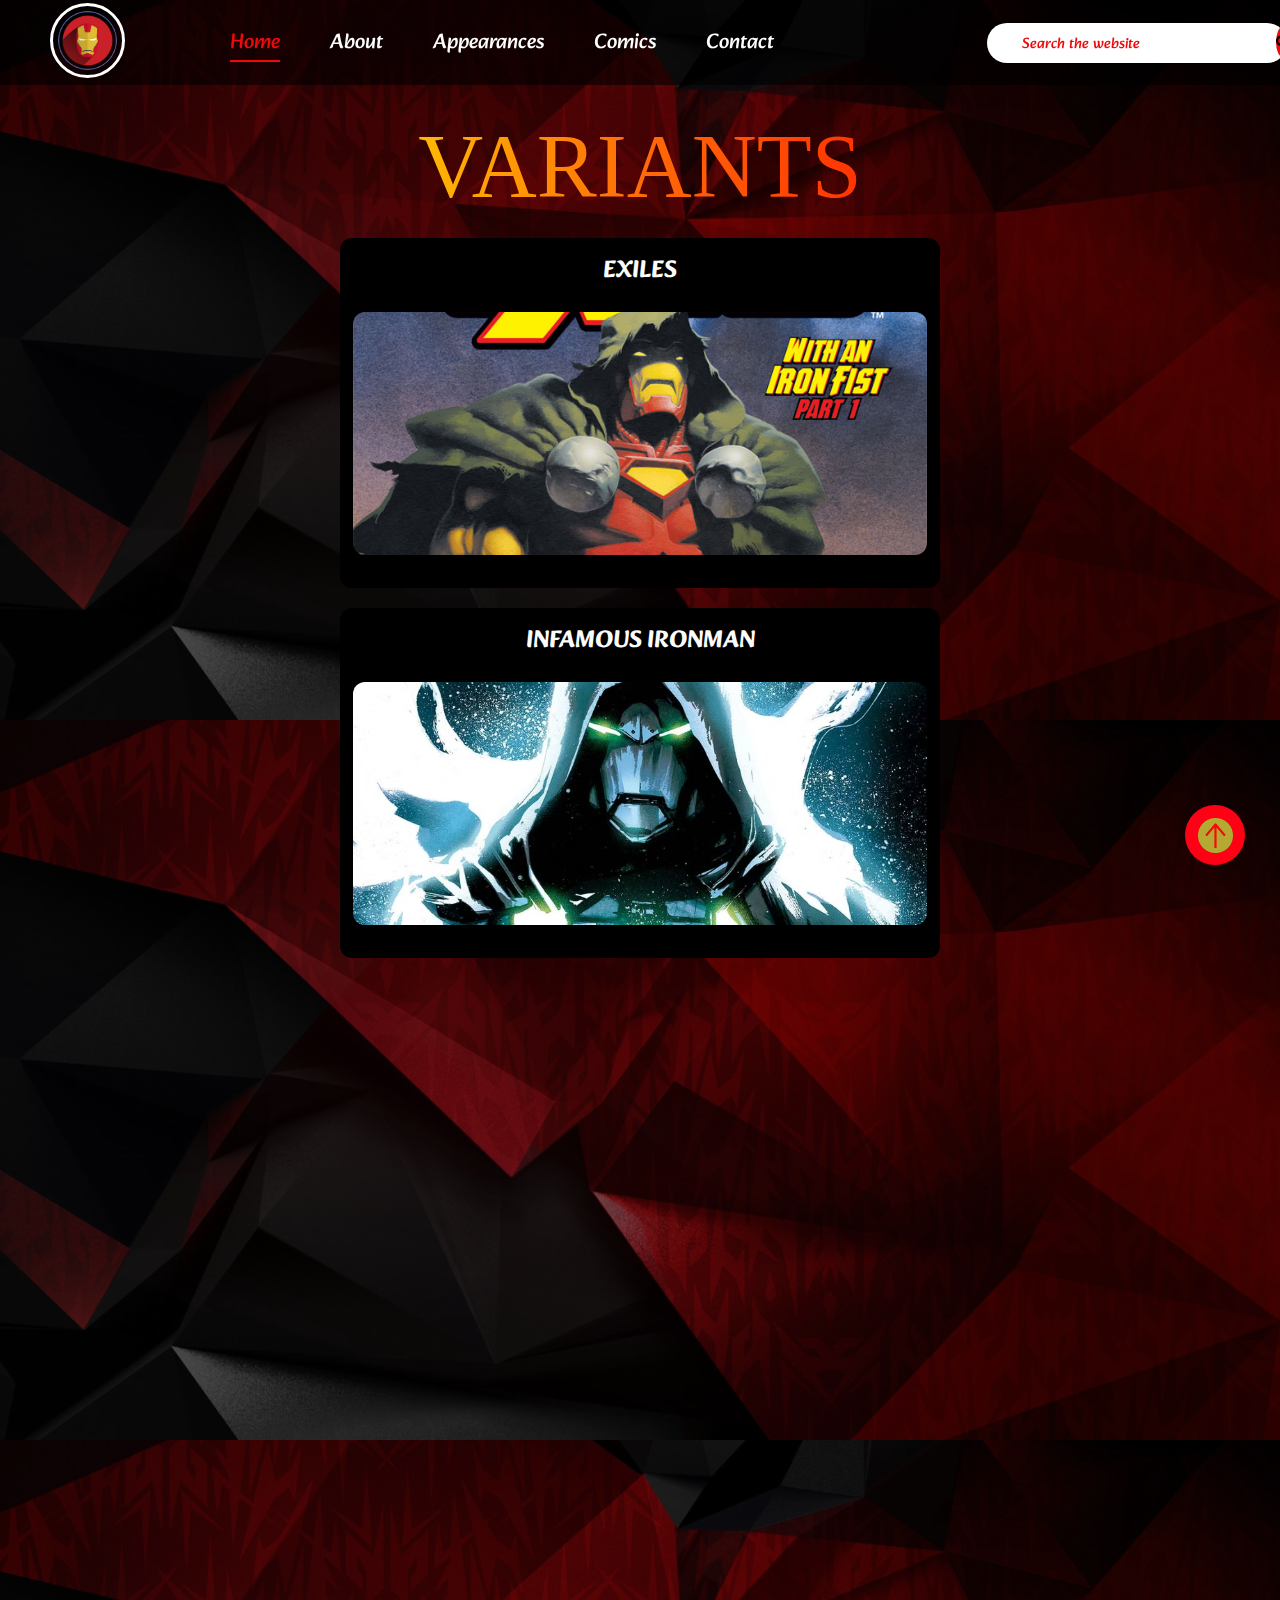
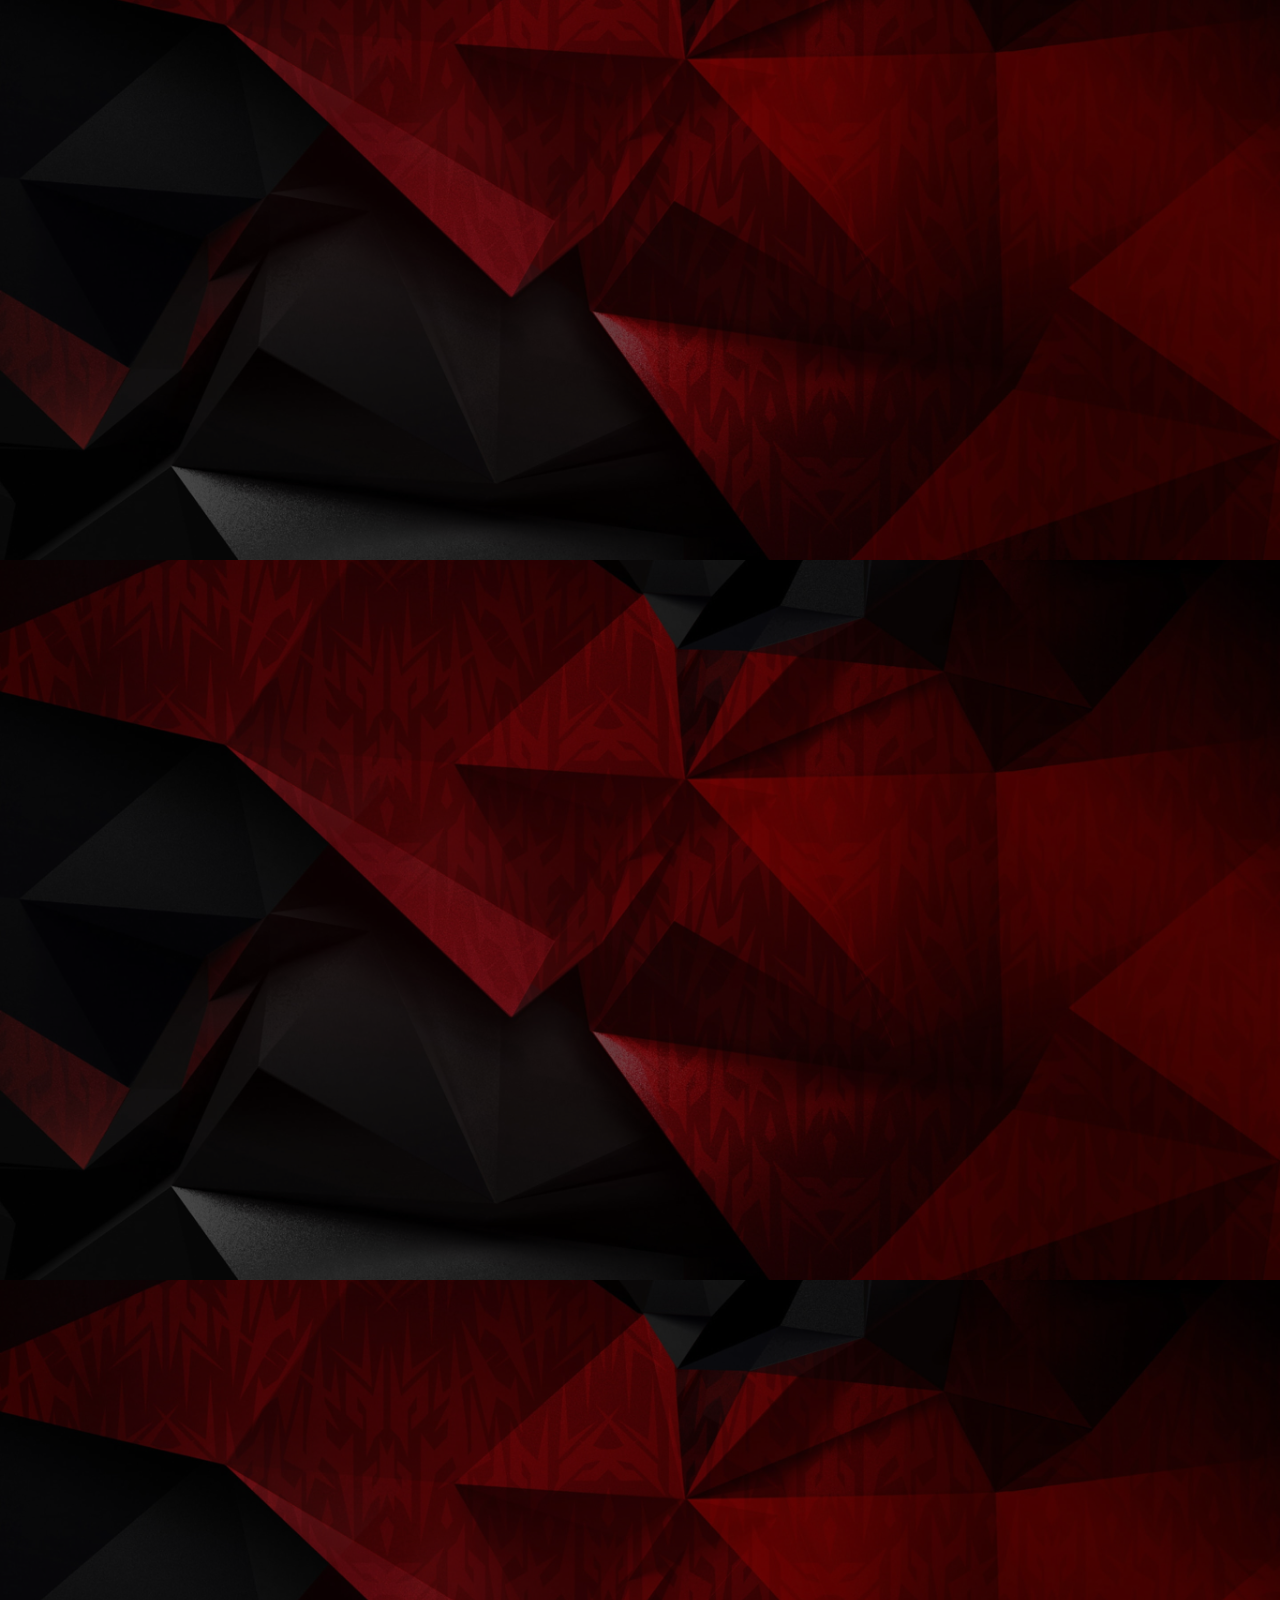
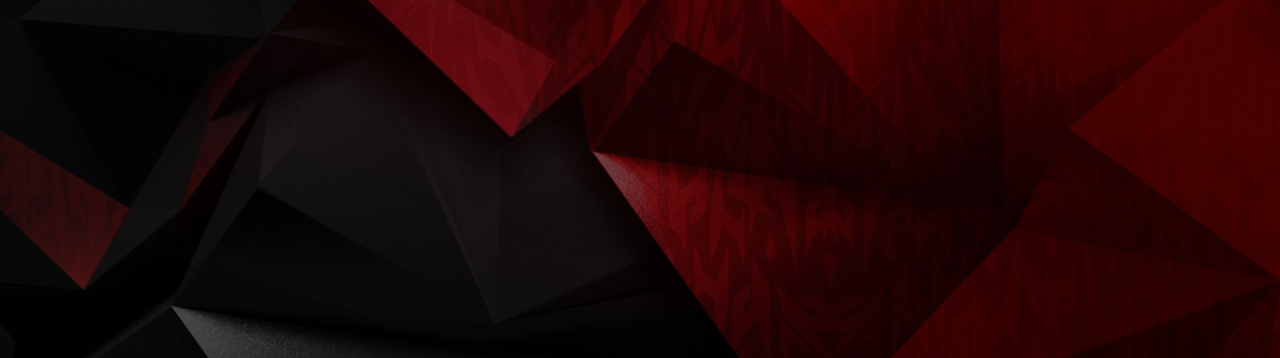
<file: variants.html>
<!DOCTYPE html>
<html lang="en">
<head>
    <meta charset="UTF-8">
    <meta http-equiv="X-UA-Compatible" content="IE=edge">
    <meta name="viewport" content="width=device-width, initial-scale=1.0">
    <title>Stark Tech Portfolio</title>
  
    <link rel="stylesheet" href="variants.css">

    <link rel="stylesheet" href="https://cdnjs.cloudflare.com/ajax/libs/font-awesome/6.0.0-beta3/css/all.min.css">
    <link rel="website icon" href="/assets/logo/icon.png">
    <link href="https://unpkg.com/aos@2.3.1/dist/aos.css" rel="stylesheet">
    <link rel="stylesheet" href="https://unpkg.com/aos@next/dist/aos.css" />

    
    
</head>
<body>
    <button class="go-top-btn">
        <img   width="35px" src="cropped_image.png" alt="go top">
    </button>
    <div id="progress-container">
        <div id="progress-bar"></div>
  </div>

    <nav class="navbar h-nav background">
        <ul class="nav-list visibility">
            <div class="logo" id="ironmask" ><a href="./index.html"><img src="assets\logo\icon.png" alt="logo" srcset=""></a></div>
            <li> <a href="#home" class="active" onclick="scrollToSection(event, 'home')" >Home</a></li>
            <li> <a href="#about" onclick="scrollToSection(event, 'about')">About</a></li>
            <li> <a href="Appearances.html">Appearances</a></li>
            <li> <a href="Comics.html">Comics</a></li>
        <li> <a href="#contact">Contact</a></li>
        </ul>

        <div class="rightNav visibility">
            <form class="search-bar">
            <input type="text" name="search"  placeholder="Search the website">
            <button type="submit"><i class="fa-solid fa-magnifying-glass"></i></button>
            </form>
        </div>
        <div class="burger">
            <div class="line"></div>
            <div class="line"></div>
            <div class="line"></div>
        </div>
    </nav>
    <nav class="container">
        <div>
            <h1 id="heading">VARIANTS</h1>
            <ul class="variantsmem" >
                <li id="mem1" class="vitems1" data-aos="zoom-in-right">
                    <h2 id="title1">EXILES</h2>
                    <img src="assets\variants\ironmaninexiles.jpg" alt="ironmaninexiles " srcset="" >
                    
                </li>
                <li id="mem2" class="vitems2" data-aos="zoom-in-left">
                    <h2 id="title2">INFAMOUS IRONMAN</h2>
                      <img src="assets\variants\doctordoomironman.jpg" alt="infamous ironman" srcset="">
                      
                    
                </li>
            </li>
            <li id="mem3" class="vitems3" data-aos="zoom-in-right" >
                <h2 id="title3">IRON MANAIC</h2>
                  <img src="assets\variants\ironmanaic.jpg" alt="ironmanaic" srcset="">
                  
            </li>

        </li>
        <li id="mem4" class="vitems4" data-aos="zoom-in-left">
            <h2 id="title4">ULTIMATE IRONMAN</h2>
              <img src="assets\variants\ultimateironman.jpg" alt="Ultimate ironman" srcset="">
              
                
        </li>

    </li>
    <li id="mem5" class="vitems5" data-aos="zoom-in-right">
        <h2 id="title5">SORCEROR SUPREME</h2>
          <img src="assets\variants\sorcerorsupreme.jpg" alt=" sorceror supreme " srcset="">
          
    </li>

</li>
<li id="mem6" class="vitems6" data-aos="zoom-in-left">
    <h2 id="title6">THE CROSSING</h2>
      <img src="assets\variants\Thecrossing.jpg" alt=" the crossing " srcset="">
      
</li>

<li id="mem7" class="vitems7" data-aos="zoom-in-right">
    <h2 id="title7">IRONMAN 2099</h2>
      <img src="assets\variants\ironman2099.jpg" alt=" Ironman 2099" srcset="">

</li>

<li id="mem8" class="vitems8" data-aos="zoom-in-left">
    <h2 id="title8">IRONKNIGHT</h2>
      <img src="assets\variants\IronKnight.jpg" alt=" IronKnight" srcset="">

        
</li>


<li id="mem9" class="vitems9" data-aos="zoom-in-right">
    <h2 id="title8">INFINTY WRAPS</h2>
      <img src="assets\variants\infintywraps.jpg" alt=" Infinty wraps" srcset="">

        
</li>

            </ul>
        </div>
    </nav>
    <script>
        //js for go top button
const goTopBtn = document.querySelector('.go-top-btn');
    window.addEventListener('scroll', checkHeight)
    function checkHeight() {
      if (window.scrollY > 200) {
        goTopBtn.style.display = "flex"
      } else {
        goTopBtn.style.display = "none"
      }
    }
    goTopBtn.addEventListener('click', () => {
      window.scrollTo({
        top: 0,
        behavior: "smooth"
      })
    })
    </script>
    <script src="https://unpkg.com/aos@next/dist/aos.js"></script>

    <script>
      AOS.init({
        duration: 2000,
       
      });
    </script>

    </body>
</html>
</file>
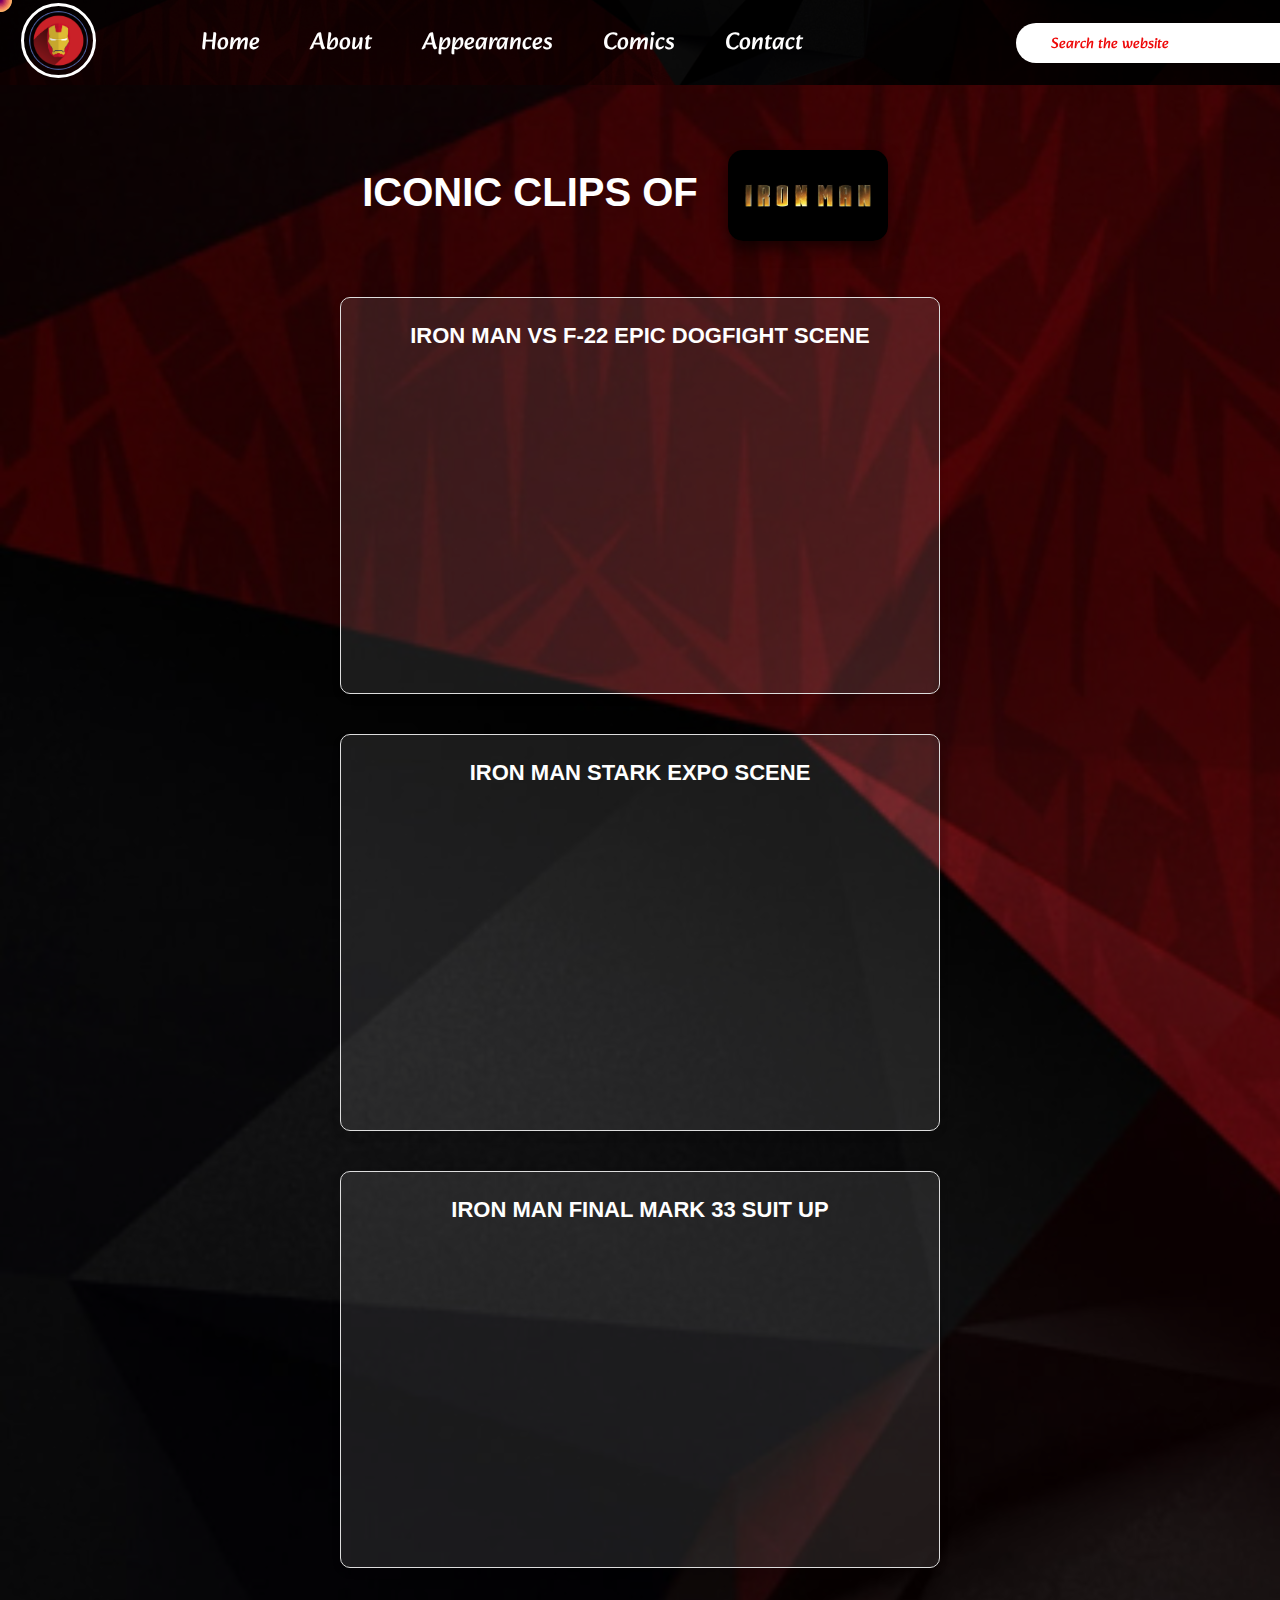
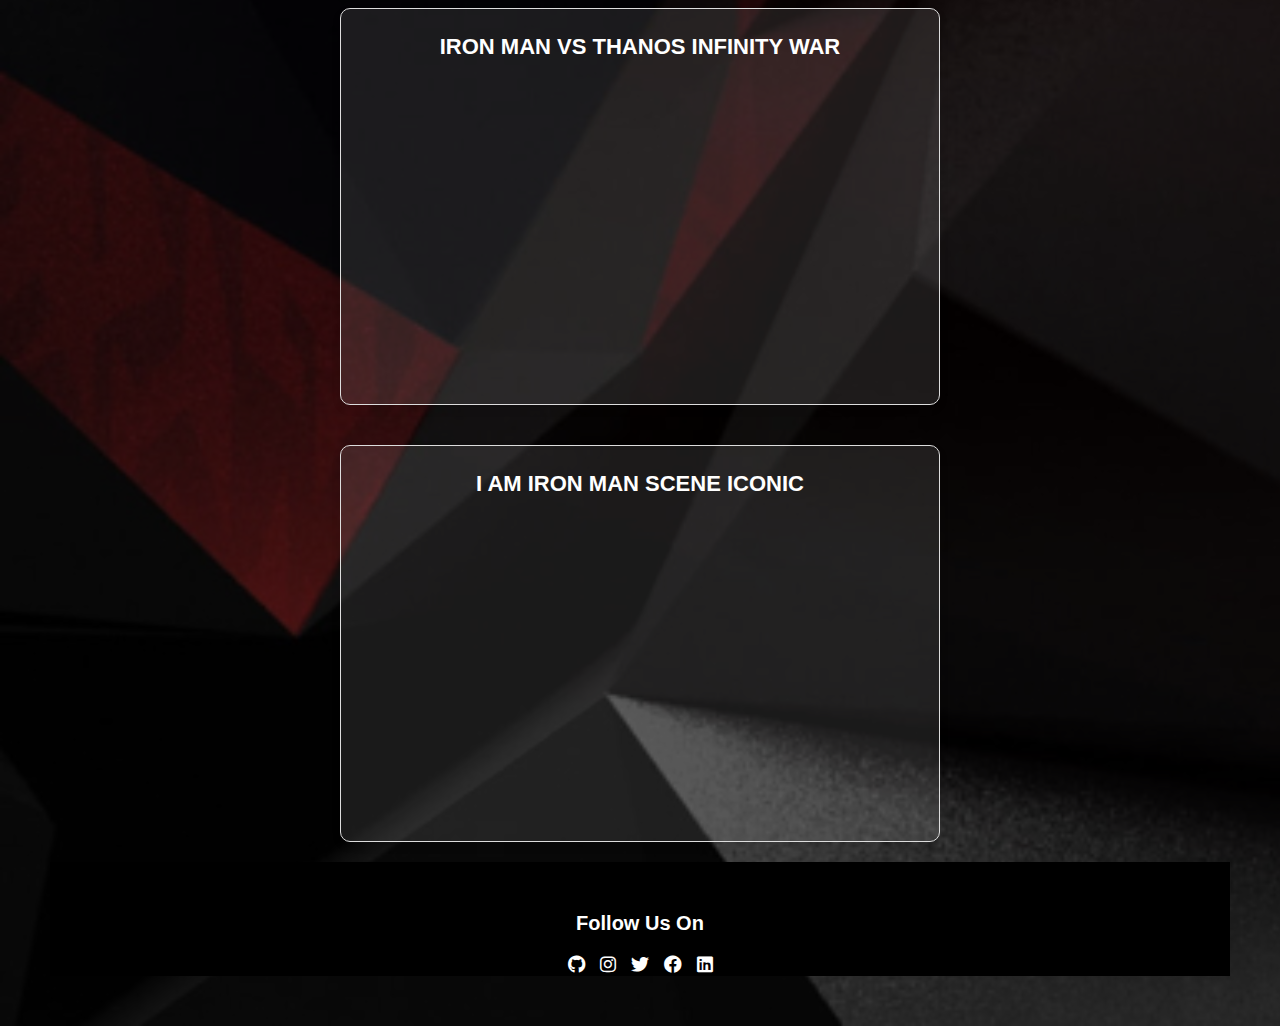
<file: videos.html>
<!DOCTYPE html>
<html lang="en">
<head>
    <meta charset="UTF-8">
    <meta http-equiv="X-UA-Compatible" content="IE=edge">
    <meta name="viewport" content="width=device-width, initial-scale=1.0">
    <title>Stark Tech Portfolio</title>
    <link rel="stylesheet" href="style.css">

    <link rel="stylesheet" href="https://cdnjs.cloudflare.com/ajax/libs/font-awesome/6.0.0-beta3/css/all.min.css">
    <link rel="website icon" href="/assets/logo/icon.png">
    <link rel="icon" href="https://images.wallpapersden.com/image/download/marvel-iron-man-art_68122_2160x3840.jpg" type="image/png">
    <link href="https://unpkg.com/aos@2.3.1/dist/aos.css" rel="stylesheet">
    <style>
        /* Circle styles */
        .circle {
            height: 24px;
            width: 24px;
            border-radius: 24px;
            background-color: black;
            position: fixed;
            top: 0;
            left: 0;
            pointer-events: none;
            z-index: 99999999;
            /* Stays on top of all elements */
        }
    </style>
</head>
<!-- Circles -->
<div class="circle"></div>
<div class="circle"></div>
<div class="circle"></div>
<div class="circle"></div>
<div class="circle"></div>
<div class="circle"></div>
<div class="circle"></div>
<div class="circle"></div>
<div class="circle"></div>
<div class="circle"></div>
<div class="circle"></div>
<div class="circle"></div>
<div class="circle"></div>
<div class="circle"></div>
<div class="circle"></div>
<div class="circle"></div>
<div class="circle"></div>
<div class="circle"></div>
<div class="circle"></div>
<div class="circle"></div>
<nav class="navbar h-nav background">
    <ul class="nav-list visibility">
        <div class="logo" id="ironmask"><a href="./index.html"><img src="assets\logo\icon.png" alt="logo" srcset=""></a></div>
        <li> <a href="index.html">Home</a></li>
        <li> <a href="index.html#about">About</a></li>
        <li> <a href="Appearances.html">Appearances</a></li>
        <li> <a href="Comics.html">Comics</a></li> 
        <li> <a href="index.html#contact">Contact</a></li>
        
    </ul>

    <div class="rightNav visibility">
        <form class="search-bar">
        <input type="text" name="search"  placeholder="Search the website">
        <button type="submit"><i class="fa-solid fa-magnifying-glass"></i></button>
        </form>
    </div>
    <div class="burger">
        <div class="line"></div>
        <div class="line"></div>
        <div class="line"></div>
    </div>
</nav>

<!-- Main Section -->
<section class="movies-section background1" id="home">
    <div class="box-main">
        <div class="firstHalf DoAnimation">
            <h1 class="movies-heading">
                ICONIC CLIPS OF<img src="assets/posters/ironmanmovie1.jpg" alt="Iron Man" class="ironman-image">
            </h1>
            <br> </br>
        </div>
    </div>

<!-- Movie Cards Section -->
<div class="movie-cards-container">
    <!-- Card 1 -->
    <div class="movie-card">
        <h2 class="movie-title">IRON MAN VS F-22 EPIC DOGFIGHT SCENE</h2>
        
        <!-- Embedded YouTube Video -->
        <iframe width="560" height="315" src="https://www.youtube.com/embed/lpEYXaNNysM?si=G-g3imfWt08tgcW6" 
            title="YouTube video player" frameborder="0" allow="accelerometer; autoplay; clipboard-write; encrypted-media; gyroscope; picture-in-picture; web-share"
            referrerpolicy="strict-origin-when-cross-origin" allowfullscreen></iframe>
    </div>

    <!-- Card 2 -->
    <div class="movie-card">
        <h2 class="movie-title">IRON MAN STARK EXPO SCENE</h2>
        
        <!-- Embedded YouTube Video -->
        <iframe width="560" height="315" src="https://www.youtube.com/embed/yocBQlw_mCA?si=Cbq9dpQY2VJY4g-O" title="YouTube video player" frameborder="0" allow="accelerometer; autoplay; clipboard-write; encrypted-media; gyroscope; picture-in-picture; web-share" referrerpolicy="strict-origin-when-cross-origin" allowfullscreen></iframe>
    </div>

    <!-- Card 3 -->
    <div class="movie-card">
        <h2 class="movie-title">IRON MAN FINAL MARK 33 SUIT UP</h2>
        
        <!-- Embedded YouTube Video -->
        <iframe width="560" height="315" src="https://www.youtube.com/embed/cseyd_CRKF0?si=vToUKzkjq2Q1VS8E" title="YouTube video player" frameborder="0" allow="accelerometer; autoplay; clipboard-write; encrypted-media; gyroscope; picture-in-picture; web-share" referrerpolicy="strict-origin-when-cross-origin" allowfullscreen></iframe>    
    </div>
    <!-- Card 4 -->
    <div class="movie-card">
        <h2 class="movie-title">IRON MAN VS THANOS INFINITY WAR</h2>
            
        <!-- Embedded YouTube Video -->
        <iframe width="560" height="315" src="https://www.youtube.com/embed/10zjuGJEG_w?si=1Bs7gHRhVB_jnCVA" title="YouTube video player" frameborder="0" allow="accelerometer; autoplay; clipboard-write; encrypted-media; gyroscope; picture-in-picture; web-share" referrerpolicy="strict-origin-when-cross-origin" allowfullscreen></iframe>
    </div>

    <!--Card 5-->
    <div class="movie-card">
        <h2 class="movie-title">I AM IRON MAN SCENE ICONIC</h2>
            
        <!-- Embedded YouTube Video -->
        <iframe width="560" height="315" src="https://www.youtube.com/embed/_anDMGmck-k?si=H7wN3AGcaMUHd8HZ" title="YouTube video player" frameborder="0" allow="accelerometer; autoplay; clipboard-write; encrypted-media; gyroscope; picture-in-picture; web-share" referrerpolicy="strict-origin-when-cross-origin" allowfullscreen></iframe>
    </div>
</div>

<!-- Styles -->
<style>
    .movie-cards-container {
        display: flex;
        flex-direction: column;
        align-items: center;
    }

    .movie-card {
        width: 100%;
        max-width: 600px;
        margin: 20px;
        padding: 15px;
        border: 1px solid #ddd;
        border-radius: 10px;
        box-shadow: 0 4px 8px rgba(0, 0, 0, 0.1);
        text-align: center;
    }

    .movie-title {
        font-size: 22px;
        margin-bottom: 10px;
    }
</style>

<button id="BacktoTop">
    <div class="circle1">
        <svg id="back-to-top" xmlns="http://www.w3.org/2000/svg" width="30" height="30" fill="currentColor" class="bi bi-arrow-up-circle-fill" viewBox="0 0 16 16">
            <path d="M16 8A8 8 0 1 0 0 8a8 8 0 0 0 16 0m-7.5 3.5a.5.5 0 0 1-1 0V5.707L5.354 7.854a.5.5 0 1 1-.708-.708l3-3a.5.5 0 0 1 .708 0l3 3a.5.5 0 0 1-.708.708L8.5 5.707z"></path>
        </svg>
    </div>
</button>
<footer class="background">
    <div class="footer-list">
        <h3>Follow Us On</h3>
        <ul class="social-icons">
            <li><a href="https://github.com" target="_blank" style="color:  white; font-size: 18px;"><i class="fab fa-github"></i></a></li>
            <li><a href="https://instagram.com" target="_blank" style="color:  white; font-size: 18px; margin-bottom:20px;"><i class="fab fa-instagram"></i></a></li>
            <li><a href="https://x.com" target="_blank" style="color:  white; font-size: 18px;"><i class="fa-brands fa-twitter"></i></a></li>
           
            <li><a href="https://facebook.com" target="_blank" style="color:  white;font-size: 18px;"><i class="fab fa-facebook"></i></a></li>
    
            <li><a href="https://linkedin.com" target="_blank" style="color: white; font-size: 18px;"><i class="fab fa-linkedin"></i></a></li>
        </ul>
       </div>
    
    <button id="BacktoTop">
            <div class="circle1">
                <svg id="back-to-top" xmlns="http://www.w3.org/2000/svg" width="30" height="30" fill="currentColor" class="bi bi-arrow-up-circle-fill" viewBox="0 0 16 16">
                    <path d="M16 8A8 8 0 1 0 0 8a8 8 0 0 0 16 0m-7.5 3.5a.5.5 0 0 1-1 0V5.707L5.354 7.854a.5.5 0 1 1-.708-.708l3-3a.5.5 0 0 1 .708 0l3 3a.5.5 0 0 1-.708.708L8.5 5.707z"></path>
                </svg>
            </div>
    </button>
    
</footer>


<script>
    /* Back to Top Button */
    const scrollToTopBtn = document.getElementById("BacktoTop");
    window.onscroll = function() {
    scrollFunction();
    };

    function scrollFunction() {
    if (document.body.scrollTop > 50 || document.documentElement.scrollTop > 50) {
    scrollToTopBtn.style.visibility = 'visible';
    scrollToTopBtn.style.opacity = '1';
    } else {
    scrollToTopBtn.style.visibility = 'hidden';
    scrollToTopBtn.style.opacity = '0';
    }
    }

    scrollToTopBtn.addEventListener("click", function() {
    // Smooth scroll back to top
    window.scrollTo({ top: 0, behavior: 'smooth' });
    });

</script>
<script>
    // Coordinates for the cursor
    const coords = { x: 0, y: 0 };
    const circles = document.querySelectorAll(".circle");

    // Colors for the circles
    const colors = [
        "#ffb56b", "#fdaf69", "#f89d63", "#f59761", "#ef865e", "#ec805d",
        "#e36e5c", "#df685c", "#d5585c", "#d1525c", "#c5415d", "#c03b5d",
        "#b22c5e", "#ac265e", "#9c155f", "#950f5f", "#830060", "#7c0060",
        "#680060", "#60005f", "#48005f", "#3d005e"
    ];

    // Assign colors and initial position to each circle
    circles.forEach(function (circle, index) {
        circle.x = 0;
        circle.y = 0;
        circle.style.backgroundColor = colors[index % colors.length];
    });

    // Update the coordinates when the mouse moves
    window.addEventListener("mousemove", function (e) {
        coords.x = e.clientX;
        coords.y = e.clientY;
    });

    // Animation function to move the circles
    function animateCircles() {
        let x = coords.x;
        let y = coords.y;

        circles.forEach(function (circle, index) {
            // Update the position and scale of each circle
            circle.style.left = x - 12 + "px";
            circle.style.top = y - 12 + "px";
            circle.style.scale = (circles.length - index) / circles.length;

            circle.x = x;
            circle.y = y;

            // Get the next circle in the sequence
            const nextCircle = circles[index + 1] || circles[0];
            x += (nextCircle.x - x) * 0.3;
            y += (nextCircle.y - y) * 0.3;
        });

        // Repeat the animation
        requestAnimationFrame(animateCircles);
    }

    // Start the animation
    animateCircles();
</script>
<script src="/Js/script.js"></script>
</html>
</file>
<file: variants.css>
@import url('https://fonts.googleapis.com/css2?family=Baloo+Bhaina+2&family=Roboto&display=swap');
@import url('https://fonts.googleapis.com/css2?family=Alkatra&display=swap');

/* css for scroll to top button  */

.go-top-btn{
  position:fixed;
  bottom: 35px;
  right: 35px;
  cursor: pointer;
  border-radius: 50%;
  height: 60px;
  width: 60px;
  background:#ff0015;
  border: none;
  display: flex;
  justify-content: center;
  align-items: center;
  z-index: 1000;
  transition:background-color 0.3s, box-shadow 0.3s,transform 0.3s;
}
.go-top-btn:hover{
  background-color: #ac0000;
  box-shadow: 0px 6px 12px rgba(0,0,0 ,0.25);
  transform: translateY(-2px)
}

*{
  margin: 0;
  padding: 0;
  box-sizing: border-box;
}

html{
  scroll-behavior: smooth;
}
::-webkit-scrollbar {
  width:8px;
}

::-webkit-scrollbar-track{
background-color: black ;
}

::-webkit-scrollbar-thumb{
background: linear-gradient(135deg, rgb(67, 0, 0), rgb(255, 56, 56));
border-radius: 4px;
border: 1px solid rgb(149, 6, 113);
transition: background 0.3s ease-in-out !important;
}

::-webkit-scrollbar-thumb:hover {
  background: linear-gradient(135deg, rgb(243, 18, 18), rgb(112, 2, 2));
}


#progress-container {
  position: fixed;
  top: 0px;
  left: 0;
  width: 100%;
  height: 6px;
  z-index: 99990;
  /* background: #f3f3f3; */
}

#progress-bar {
  height: 53%;
  width: 0;
  background: linear-gradient(90deg, rgb(255, 0, 0) 0%, rgb(255, 153, 153) 50%, rgb(250, 0, 0) 100%);
  box-shadow: 0 0 4px rgba(255, 0, 0, 0.7), 0 0 10px rgba(192, 100, 2, 0.7);
  transition: width 0.09s ease-in-out;
  border-radius: 10px;
}


.DoAnimation {
  /* position: relative; */
  animation-name: Cinematicuni;
  animation-duration: 2s;
  animation-iteration-count: 1;
  animation-timing-function: ease;
}

@keyframes Cinematicuni {
  from {
    transform: translateX(-450px);
  }

  to {
    transform: translateX(0px);
  }
}

/* Left Side Nav */
.logo {
  width: 40%;
  margin: 6px 80px 6px 80px;
  display: flex;
  justify-content: center;
  align-items: center;
}

#ironmask {
  cursor: pointer;
}

.logo img {
  max-width: 75px;
  border: 3px solid white;
  border-radius: 50%;
  padding: 5px;
  margin: 20px 0px;
  animation: glow 5s infinite alternate;
}

@keyframes glow {
  from {
    box-shadow: 0 0 5px -8px #6a0a0a;
  }

  to {
    box-shadow: 0 0 10px 8px #7b0a0a;
  }
}
/* Main Nav */
.navbar {
  height: 85px;
  display: flex;
  align-items: center;
  justify-content: center;
  position: sticky;
  top: 0;
  z-index: 1;
}

.background {
  background: rgba(0, 0, 0, 0.8) url(assets/bg3.jpg);
  background-size: cover;
  background-blend-mode: darken;
}

.background1 {
  background: rgb(0, 0, 0, 0.5) url(assets/bg3.jpg);
  background-size: cover;
  background-blend-mode: darken;
}

.nav-list {
  width: 75%;
  display: flex;
  align-items: center;
  margin-right: 75px;
}

.nav-list li {
  list-style: none;
  padding: 10px 20px;
  font-size: 18px;
  margin: 0px 5px;
}

.nav-list li a {
  text-decoration: none;
  color: white;
  font-size: 21px;
  font-family: 'Alkatra', cursive;
  transition: color 0.3s ease, text-shadow 0.4s ease-in-out;
}

.nav-list li a:hover {
  color: rgb(238, 10, 10);
  text-decoration: none;
  text-shadow: 2px 2px 15px rgba(255, 238, 107, 0.847);
}

.nav-list li a.active {
  color: rgb(238, 10, 10);
  border-bottom: 2px solid rgb(238, 10, 10);
}

/* Right Nav */
.rightNav {
  width: 40%;
  text-align: right;
  padding: 0px 23px;
}

.rightNav button {
  color: black;
  border: none;
  background-color: rgb(238, 10, 10);
  margin-bottom: 10px;
}

.search-bar {
  margin-left: 90px;
  width: 300px;
  height: 40px;
  max-width: 600px;
  display: flex;
  align-items: center;
  background-color: white;
  border-radius: 60px;
  padding: 5px 10px;
}

.search-bar input {
  background: transparent;
  font-family: 'Alkatra', cursive;
  flex: 1;
  border: none;
  outline: none;
  font-size: 15px;
  align-items: center;
  padding-left: 25px;
  color: rgb(238, 10, 10);
  margin-top: 3px;
}

::placeholder {
  color: rgb(238, 10, 10);
}

.search-bar button {
  border: 0;
  border-radius: 50%;
  width: 30px;
  height: 30px;
  cursor: pointer;
  transition: 0.3s;
  margin-top: 9px;
  margin-right: 7px;
}

.search-bar button:hover {
  transform: scale(1.1);
}

.box-main {
  display: flex;
  justify-content: center;
  align-items: center;
  color: white;
  font-family: 'Segoe UI', Tahoma, Geneva, Verdana, sans-serif;
  max-width: 50%;
  margin: auto;
  height: 80%;
}

body{
  background: rgba(0, 0, 0, 0.5) url(assets/bg3.jpg);
  background-size: contain;
  background-blend-mode: darken;
}

#heading{
  margin-top:  30px;
  font-size: 90px;
  text-align: center;
  font-weight: 500;
 
  background: linear-gradient(to right, gold, #ff6b08,rgb(255, 30, 0));
  -webkit-text-fill-color: transparent;
  -webkit-background-clip:text;
}
.container{
  display: flex;
  flex-wrap: nowrap;
  object-position: 20%;
  justify-content: center;
  box-shadow: 0px  8 px;
 
}
.variantsmem{
  #mem1{
    margin-top: 20px;
    display: flex;
    justify-content:center;
    flex-direction:row;
    flex-wrap: wrap;
   }
   .vitems1{
    position: relative;
    background-color: black;
    border: 0px 0px 8px rgb(0, 0, 0);
    border-radius:  12px 12px;
    width: 600px;
    box-shadow: 2px;
    height: 350px;
    margin: 10px;
    border: 13px solid black;
    transition: 0.5s;
    
   }
   .vitems1:hover{
    transform: scale(1.15);
    
   }
   .vitems1 img{
    width: 100%;
    height: 75%;
    object-fit: cover;
    transition: 0.5s ease;
    border-radius: 12px 12px;
   }
   #title1{
    color: rgb(252, 252, 252);
    text-align: center;
    font-family: 'Alkatra' ,cursive ;
   }
  }
  .vitems1 button{
    color: rgb(255, 252, 252) rgb(255, 255, 255) rgb(250, 250, 250);
    border-radius:5px 5px ;
    cursor: pointer;
   }
   .vitems1 p{
    color: white;
   }
  
   #mem2{
    margin-top:20px;
    display: flex;
    justify-content:center;
    flex-direction:row;
    flex-wrap: wrap;
   }
   .vitems2{
    position: relative;
    background-color: black;
    border: 0px 0px 8px rgb(0, 0, 0);
    border-radius:  12px 12px;
    width: 600px;
    box-shadow: 2px;
    height: 350px;
    margin: 10px;
    border: 13px solid black;
    transition: 0.5s;
    
   }
   .vitems2:hover{
    transform: scale(1.15);
   
   }
   .vitems2 img{
    width: 100%;
    height: 75%;
    object-fit: cover;
    transition: 0.5s ease;
    border-radius: 12px 12px;
   }
   #title2{
    color: rgb(252, 252, 252);
    text-align: center;
    font-family: 'Alkatra' ,cursive ;
   }
   .vitems2 button{
    color: rgb(255, 252, 252) rgb(255, 255, 255) rgb(250, 250, 250);
    border-radius:5px 5px ;
    cursor: pointer;
   }


   #mem3{
    margin-top: 20px;
    display: flex;
    justify-content:center;
    flex-direction:row;
    flex-wrap: wrap;
   }
   .vitems3{
    position: relative;
    background-color: black;
    border: 0px 0px 8px rgb(0, 0, 0);
    border-radius:  12px  12px;
    width: 600px;
    box-shadow: 2px;
    height: 350px;
    margin: 10px;
    border: 13px solid black;
    transition: 0.5s;
    
   }
   .vitems3:hover{
    transform: scale(1.15);
   
   }
    .vitems3 img{
    width: 100%;
    height: 75%;
    object-fit: cover;
    transition: 0.5s ease;
    border-radius: 12px 12px;
   
    }
   #title3{
    color: rgb(252, 252, 252);
    text-align: center;
    font-family: 'Alkatra' ,cursive ;
   }
   .vitems3 button{
    color: rgb(255, 252, 252) rgb(255, 255, 255) rgb(250, 250, 250);
    border-radius:5px 5px ;
    cursor: pointer;
   }
  
  
   #mem4{
    margin-top: 20px;
    display: flex;
    justify-content:center;
    flex-direction:row;
    flex-wrap: wrap;
   }
   .vitems4{
    position: relative;
    background-color: black;
    border: 0px 0px 8px rgb(0, 0, 0);
    border-radius:  12px  12px;
    width: 600px;
    box-shadow: 2px;
    height: 350px;
    margin: 10px;
    border: 13px solid black;
    transition: 0.5s;
    
   }
   .vitems4:hover{
    transform: scale(1.15);
    
      
   }
    .vitems4 img{
    width: 100%;
    height: 75%;
    object-fit: cover;
    transition: 0.5s ease;
    border-radius: 12px 12px;
    }
   #title4{
    color: rgb(252, 252, 252);
    text-align: center;
    font-family: 'Alkatra' ,cursive ;
   }
   .vitems4 button{
    color: rgb(255, 252, 252) rgb(255, 255, 255) rgb(250, 250, 250);
    border-radius:5px 5px ;
    cursor: pointer;
   }

   #mem5{
    margin-top: 20px;
    display: flex;
    justify-content:center;
    flex-direction:row;
    flex-wrap: wrap;
   }
   .vitems5{
    position: relative;
    background-color: black;
    border: 0px 0px 8px rgb(0, 0, 0);
    border-radius:  12px  12px;
    width: 600px;
    box-shadow: 2px;
    height: 350px;
    margin: 10px;
    border: 13px solid black;
    transition: 0.5s;
    
   }
   .vitems5:hover{
    transform: scale(1.15);
    
      
   }
    .vitems5 img{
    width: 100%;
    height: 75%;
    object-fit: cover;
    transition: 0.5s ease;
    border-radius: 12px 12px;
    }
   #title5{
    color: rgb(252, 252, 252);
    text-align: center;
    font-family: 'Alkatra' ,cursive ;
   }
   .vitems5 button{
    color: rgb(255, 252, 252) rgb(255, 255, 255) rgb(250, 250, 250);
    border-radius:5px 5px ;
    cursor: pointer;
   }

   #mem6{
    margin-top: 20px;
    display: flex;
    justify-content:center;
    flex-direction:row;
    flex-wrap: wrap;
   }
   .vitems6{
    position: relative;
    background-color: black;
    border: 0px 0px 8px rgb(0, 0, 0);
    border-radius:  12px  12px;
    width: 600px;
    box-shadow: 2px;
    height: 350px;
    margin: 10px;
    border: 13px solid black;
    transition: 0.5s;
    
   }
   .vitems6:hover{
    transform: scale(1.15);
    
      
   }
    .vitems6 img{
    width: 100%;
    height: 75%;
    object-fit: cover;
    transition: 0.5s ease;
    border-radius: 12px 12px;
    }
   #title6{
    color: rgb(252, 252, 252);
    text-align: center;
    font-family: 'Alkatra' ,cursive ;
   }

   .vitems6 button{
    color: rgb(255, 252, 252) rgb(255, 255, 255) rgb(250, 250, 250);
    border-radius:5px 5px ;
    cursor: pointer;
   }

   #mem7{
    margin-top: 20px;
    display: flex;
    justify-content:center;
    flex-direction:row;
    flex-wrap: wrap;
   }
   .vitems7{
    position: relative;
    background-color: black;
    border: 0px 0px 8px rgb(0, 0, 0);
    border-radius:  12px  12px;
    width: 600px;
    box-shadow: 2px;
    height: 350px;
    margin: 10px;
    border: 13px solid black;
    transition: 0.5s;
    
   }
   .vitems7:hover{
    transform: scale(1.15);
    
      
   }
    .vitems7 img{
    width: 100%;
    height: 75%;
    object-fit: cover;
    transition: 0.5s ease;
    border-radius: 12px 12px;
    }
   #title7{
    color: rgb(252, 252, 252);
    text-align: center;
    font-family: 'Alkatra' ,cursive ;
   }
   .vitems7 button{
    color: rgb(255, 252, 252) rgb(255, 255, 255) rgb(250, 250, 250);
    border-radius:5px 5px ;
    cursor: pointer;
   }


   #mem8{
    margin-top: 20px;
    display: flex;
    justify-content:center;
    flex-direction:row;
    flex-wrap: wrap;
   }
   .vitems8{
    position: relative;
    background-color: black;
    border: 0px 0px 8px rgb(0, 0, 0);
    border-radius:  12px  12px;
    width: 600px;
    box-shadow: 2px;
    height: 350px;
    margin: 10px;
    border: 13px solid black;
    transition: 0.5s;
    
   }
   .vitems8:hover{
    transform: scale(1.15);
    
      
   }
    .vitems8 img{
    width: 100%;
    height: 75%;
    object-fit: cover;
    transition: 0.5s ease;
    border-radius: 12px 12px;
    }
   #title8{
    color: rgb(252, 252, 252);
    text-align: center;
    font-family: 'Alkatra' ,cursive ;
   }
   .vitems8 button{
    color: rgb(255, 252, 252) rgb(255, 255, 255) rgb(250, 250, 250);
    border-radius:5px 5px ;
    cursor: pointer;
   }

   #mem9{
    margin-top: 20px;
    display: flex;
    justify-content:center;
    flex-direction:row;
    flex-wrap: wrap;
   }
   .vitems9{
    position: relative;
    background-color: black;
    border: 0px 0px 8px rgb(0, 0, 0);
    border-radius:  12px  12px;
    width: 600px;
    box-shadow: 2px;
    height: 350px;
    margin: 10px;
    border: 13px solid black;
    transition: 0.5s;
    
   }
   .vitems9:hover{
    transform: scale(1.15);
    
      
   }
    .vitems9 img{
    width: 100%;
    height: 75%;
    object-fit: cover;
    transition: 0.5s ease;
    border-radius: 12px 12px;
    }
   #title9{
    color: rgb(252, 252, 252);
    text-align: center;
    font-family: 'Alkatra' ,cursive ;
   }

   .vitems9 button{
    color: rgb(255, 252, 252) rgb(255, 255, 255) rgb(250, 250, 250);
    border-radius:5px 5px ;
    cursor: pointer;
   }
</file>
<file: style.css>
@import url('https://fonts.googleapis.com/css2?family=Baloo+Bhaina+2&family=Roboto&display=swap');
@import url('https://fonts.googleapis.com/css2?family=Alkatra&display=swap');


* {
  margin: 0;
  padding: 0;
  box-sizing: border-box;
}

html,
body {
  margin: 0;
  padding: 0;
  width: 100%;
  overflow-x: hidden;
  box-sizing: border-box;
  scroll-behavior: smooth;
}

/* Vertical Scrollbar Styling :) */
::-webkit-scrollbar {
  width: 8px;
}

::-webkit-scrollbar-track {
  background-color: rgb(0, 0, 0);
  /* background: none; */
}

::-webkit-scrollbar-thumb {
  /* background-color: rgb(255, 0, 0); */
  background: linear-gradient(135deg, rgb(67, 0, 0), rgb(255, 56, 56));
  border-radius: 4px;
  border: 1px solid rgb(149, 6, 113);
  transition: 0.3s ease-in-out !important;
}

::-webkit-scrollbar-thumb:hover {
  background: linear-gradient(135deg, rgb(243, 18, 18), rgb(112, 2, 2));
}

#progress-container {
  position: fixed;
  top: 0px;
  left: 0;
  width: 100%;
  height: 6px;
  z-index: 99990;
  /* background: #f3f3f3; */
}

#progress-bar {
  height: 53%;
  width: 0;
  background: linear-gradient(90deg, rgb(255, 0, 0) 0%, rgb(255, 153, 153) 50%, rgb(250, 0, 0) 100%);
  box-shadow: 0 0 4px rgba(255, 0, 0, 0.7), 0 0 10px rgba(192, 100, 2, 0.7);
  transition: width 0.09s ease-in-out;
  border-radius: 10px;
}

.DoAnimation {
  /* position: relative; */
  animation-name: Cinematicuni;
  animation-duration: 2s;
  animation-iteration-count: 1;
  animation-timing-function: ease;
}

@keyframes Cinematicuni {
  from {
    transform: translateX(-450px);
  }

  to {
    transform: translateX(0px);
  }
}

/* Left Side Nav */
.logo {
  width: 40%;
  margin: 6px 80px 6px 80px;
  display: flex;
  justify-content: center;
  align-items: center;
}

#ironmask {
  cursor: pointer;
}

.logo img {
  max-width: 75px;
  border: 3px solid white;
  border-radius: 50%;
  padding: 5px;
  margin: 20px 0px;
  animation: glow 5s infinite alternate;
}

@keyframes glow {
  from {
    box-shadow: 0 0 5px -8px #6a0a0a;
  }

  to {
    box-shadow: 0 0 10px 8px #7b0a0a;
  }
}
/* Main Nav */
.navbar {
  height: 85px;
  display: flex;
  align-items: center;
  justify-content: center;
  position: sticky;
  top: 0;
  z-index: 1;
}

.background {
  background: rgba(0, 0, 0, 0.8) url(assets/bg3.jpg);
  background-size: cover;
  background-blend-mode: darken;
}

.background1 {
  background: rgb(0, 0, 0, 0.5) url(assets/bg3.jpg);
  background-size: cover;
  background-blend-mode: darken;
}

 .nav-list {
  width: 75%;
  display: flex;
  align-items: center;
  margin-right: 75px;
}

.nav-list li {
  list-style: none;
  padding: 5px 10px;
  font-size: 18px;
  margin: 0px 5px;
}

.nav-list li a {
  padding-right: 10px;
  padding-left: 10px;
  padding-top: 15px;
  padding-bottom: 15px;
  text-decoration: none;
  color: white;
  font-size: 1.5rem;
  font-family: 'Alkatra', cursive;
  transition: all 1s ease;
  transition-duration: 0.5s;
  /* transition: color 0.3s ease, text-shadow 0.4s ease-in-out; */

}
 .nav-list li a:hover {
  padding-right: 5px;
  padding-left: 10px;
  padding-top: 8px;
  padding-bottom: 8px;
  color:  rgb(238, 10, 10);
  text-decoration: none;
  font-size: 1.6rem;
  
} 


/* Right Nav */
.rightNav {
  width: 40%;
  text-align: right;
  padding: 0px 23px;
}

.rightNav button {
  color: black;
  border: none;
  background-color: rgb(238, 10, 10);
  margin-bottom: 10px;
}

.search-bar {
  margin-left: 90px;
  width: 300px;
  height: 40px;
  max-width: 600px;
  display: flex;
  align-items: center;
  background-color: white;
  border-radius: 60px;
  padding: 5px 10px;
}

.search-bar input {
  background: transparent;
  font-family: 'Alkatra', cursive;
  flex: 1;
  border: none;
  outline: none;
  font-size: 15px;
  align-items: center;
  padding-left: 25px;
  color: rgb(238, 10, 10);
  margin-top: 3px;
}

::placeholder {
  color: rgb(238, 10, 10);
}

.search-bar button {
  border: 0;
  border-radius: 50%;
  width: 30px;
  height: 30px;
  cursor: pointer;
  transition: 0.3s;
  margin-top: 9px;
  margin-right: 7px;
}

.search-bar button:hover {
  transform: scale(1.1);
}

.box-main {
  display: flex;
  justify-content: center;
  align-items: center;
  color: white;
  font-family: 'Segoe UI', Tahoma, Geneva, Verdana, sans-serif;
  max-width: 50%;
  margin: auto;
  height: 80%;
}
a:link,a:visited{
  color: rgb(226, 96, 10);
 }


/* Hero Section */
/* First Section Styling */
.firstSection {
  height: 100vh;
  display: flex;
  justify-content: flex-start;
  align-items: center;
  background: linear-gradient(rgba(0, 0, 0, 0.4), rgba(0, 0, 0, 0.4)), url('assets/bg3.jpg');
  background-size: cover;
  padding-left: 50px;
  /* Space between left edge and content */
}

.box-main {
  display: flex;
  max-width: 90%;
  height: auto;
  margin: auto;
  align-items: center;
}

/* Image Styling */
.firstHalf {
  flex: 0.7;
  /* Adjust image width */
}

.ironman-illustration {
  width: 100%;
  height: auto;
  animation: IronImage 2s ease forwards, float 1.5s ease-in-out infinite alternate;
}

/* Text Content Styling */
.secondHalf {
  flex: 1;
  color: #fff;
  padding-left: 30px;
  /* Space between image and text */
  animation: float 1.5s ease-in-out infinite alternate;
}

.txt-big {
  font-size: 48px;
  font-weight: bold;
  margin-bottom: 15px;
  text-align: left;
  /* Align text to the left */
  text-shadow: rgba(255, 77, 0, 0.849) 1px 0 10px !important;
}

.txt-small {
  font-size: 18px;
  /* Increased font size for better readability */
  line-height: 1.8;
  /* Better line spacing */
  text-align: left;
  /* Align text to the left */
  padding-right: 100px;
  margin-bottom: 30px;
  /* Space between text and buttons */
  text-shadow: rgba(255, 0, 195, 0.849) 1px 0 10px !important;
}

/* Button Styling */
.buttons {
  display: flex;
  gap: 20px;
  margin-top: 20px;
}

.btn {
  padding: 12px 28px;
  /* Larger padding for a prominent look */
  border-radius: 8px;
  cursor: pointer;
  transition: 0.3s ease;
}

.btn-invert {
  background: #ffffff;
  color: #a94040;
  border: 2px solid transparent;
  font-size: 16px;
  font-weight: 600;
  font-family: 'Open Sans', sans-serif;
  width: 145px;
}

.btn-invert:hover {
  background: transparent;
  color: white;
  border: 2px solid white;
}

.btn-transparent {
  background: transparent;
  color: white;
  border: 2px solid white;
  font-size: 16px;
  font-weight: 600;
  font-family: 'Open Sans', sans-serif;
  width: 160px;
}

.btn-transparent:hover {
  background: #ffffff;
  color: #a94040;
}


@keyframes IronImage {
  from {
    transform: translateX(0px);
  }

  to {
    transform: translateX(450px);
  }
}

@keyframes float {
  0% {
    transform: translateY(0);
  }

  100% {
    transform: translateY(-10px);
    /* Adjust this value for the float height */
  }
}

.text-big {
  font-size: 35px;
  font-family: 'Roboto', cursive;
  margin-right: 100px;
  text-shadow: rgba(255, 77, 0, 0.849) 1px 0 10px !important;
}

.text-small {
  font-size: 20px;
  font-family: 'Roboto', cursive;
  margin-right: 100px;
  text-shadow: rgba(255, 0, 195, 0.849) 1px 0 10px !important;
}

.section {
  height: 500px;
  display: flex;
  align-items: center;
  justify-content: center;
  max-width: 80%;
  margin: auto;
  height: 80%;
  padding-top: 30px;
  padding-bottom: 30px;
}

.sec {
  /* background-color: rgba(111, 7, 0, 0.819); */
  background-image: url('assets/bg3.jpg');
  /* background-color: rgba(0, 0, 0, 0.61); */
  background-repeat: none;
  color: white;
  background-size: auto;
}

.left {
  flex-direction: row-reverse;
  height: 80%;
  width: 80%;
}

.imgFluid {
  width: 300px;
  /* border: 3px solid rgb(0, 104, 113); */
  border-radius: 10px;
  z-index: -1;
  box-shadow: 10px 5px 125px rgba(255, 255, 255, 0.423);
  transition: transform 0.3s ease-in-out, box-shadow 0.3s ease-in-out;
}

.imgFluid:hover {
  transform: scale(1.03) translateY(-2px);
  cursor: pointer;
  /* box-shadow: 10px 5px 5px rgba(255, 0, 0, 0.486); */
  z-index: -1;
  box-shadow: 10px 5px 125px rgba(255, 0, 0, 0.6);
}

.paras {
  padding: 0px 60px;
  margin-left: 50px;
  text-align: justify;
}

.sectionTag {
  padding-bottom: 10px;
}

.sectionSubTag {
  font-family: 'Segoe UI', Tahoma, Geneva, Verdana, sans-serif;
  font-size: 14px;
  text-shadow: rgba(245, 131, 255, 0.54) 1px 0 10px !important;
}

/* General Styling for Contact Section */
.contact {
  background: rgba(0, 0, 0, 0.8) url(contact3.jpg);
  background-repeat: no-repeat;
  background-size: cover;
  padding-bottom: 5%;
  color: white;
}

.contact p {
  text-align: center;
  font-size: 18px;
  margin: 1% 3%;
  line-height: 1.5;
}

.text-center {
  text-align: center;
  padding: 30px 0;
  font-family: 'Franklin Gothic Medium', 'Arial Narrow', Arial, sans-serif;
  font-size: 25px;
}

.form {
  max-width: 500px;
  margin: auto;
  background-color: rgba(255, 255, 255, 0.2);
  padding: 20px;
  border-radius: 8px;
  display: flex;
  flex-direction: column;
  align-items: center;
  box-shadow: 0 0 20px rgba(244, 2, 2, 0.795), 0 0 30px rgba(237, 20, 4, 0.866);
  backdrop-filter: blur(10px);
  border: 1px solid rgba(255, 255, 255, 0.5);
}

.form input,
.form textarea {
  width: 100%;
  max-width: 450px;
  height: 40px;
  margin-bottom: 15px;
  padding: 10px;
  color: white;
  background-color: rgba(255, 185, 185, 0);
  border: none;
  border-bottom: 3px solid rgb(255, 226, 226);
  border-radius: 5px;
  font-size: 16px;
  transition: all 0.3s ease;
}

.form textarea {
  height: 80px;
  resize: vertical;
}

.form input::placeholder,
.form textarea::placeholder {
  color: rgb(255, 255, 255);
  font-size: 14px;
}

.form input:focus,
.form textarea:focus {
  outline: none;
  border-bottom: 3px solid #b71c1c;
}

/* Button Styling */

.submit-btn {
  padding: 12px 25px;
  color: #fff;
  font-weight: bold;
  background: linear-gradient(135deg, rgba(237, 20, 4, 0.8), rgba(200, 0, 0, 0.6));
  border: none;
  border-radius: 8px;
  cursor: pointer;
  transition: transform 0.3s ease, box-shadow 0.3s ease, background 0.3s ease;
  font-size: 16px;
}

.submit-btn:hover {
  transform: scale(1.05);
  box-shadow: 0 3px 15px rgba(244, 2, 2, 0.9), 0 0 30px rgba(237, 20, 4, 0.95);
  background: linear-gradient(135deg, rgba(255, 0, 0, 0.9), rgba(237, 20, 4, 0.8));
}

/* Footer */

.footer {
  padding: 5rem 1rem;
  position: relative;
  display: grid;
  grid-template-columns: 400px repeat(3, 1fr);
  gap: 2rem;
}

.footer-col img {
  width: 5rem;
  height: 5rem;
  position: relative;
  top: -20px;
}

.footer-p {
  opacity: 0.7;
  
  /* padding-top: 5px; */
  margin-bottom: 1.3rem;

}

.footer-social {
  display: flex;
  align-items: center;
}

.footer-social i {
  color: white;
  font-size: 1.25rem;
  margin-right: 1rem;
  opacity: 0.7;
  border: 2px solid white;
  border-radius: 13px;
  padding: 0.5rem;
  transition: all 1s ease;
  transition-duration: 0.5s;
  
}

.footer-social i:hover {
  opacity: 1;  
  background-color: rgb(238, 10, 10);
  border-radius: 22px;
  border-style: dotted;
  font-size: 1.27rem;
  
  
}

.h46 {
  margin-bottom: 2rem;
  font-size: 20px;
  font-weight: 500;
  color: white;
  transition: all 1s ease;
  transition-duration: 0.4s;
  margin-left: 50px;
}

.h46:hover{
  /* text-decoration: underline; */
  font-size: 21px;
  color: #ee1919;
}

.footer-col-main a {
  display: block;
  font-size: 15px;
  margin-bottom: 1rem;
  color: white;
  margin-left: 50px;
  opacity: 0.7;
  text-decoration: none;
  transition-duration: 0.4s;
  margin-left: 50px;
  
}

.footer-col-main a:hover {
  color: #e61d1d;
  
  

}

.footer-bar {
  /* background-color: #0d0101; */
  text-align: center;
  margin: auto;
  /* padding: 1rem; */
  font-size: 1rem;
  .mygithub {
    color: white;
    text-decoration: none;
    text-shadow: rgba(255, 0, 144, 0.629) 1px 0 6px;
  }
}
.footer-bar p span{
  color: #d12323;
}

.footer-bar p {
  position: relative;
  top: -60px;
}

/* .footer-bar {
  background-color: #040101;
} */


@media (max-width: 900px) {
  .footer {
      grid-template-columns: 1fr 200px;
  }
}
/* Hamburger Menu */
.burger {
  display: none;
  position: absolute;
  cursor: pointer;
  right: 5%;
  top: 15px;
}

.line {
  width: 33px;
  background-color: white;
  height: 4px;
  margin: 5px 3px;
}

/* Responsiveness ^_^ */
@media only screen and (max-width: 1020px) {

  .logo img {
    max-width: 100px;
    border: 3px solid white;
    border-radius: 50%;
    padding: 5px;
    margin: 20px 0px;
    animation: glow 5s infinite alternate;
  }

 @keyframes glow {
    from {
      box-shadow: 0 0 5px -8px #6a0a0a;
    }
  
    to {
      box-shadow: 0 0 10px 8px #7b0a0a;
    }
  }

  .nav-list {
    flex-direction: column;
    align-items: center;
    /* Added for central alignment */
    margin-right: 0px;
  }

  .navbar {
    flex-direction: column;
    align-items: center;
    /* Ensure content is centrally aligned */
    transition: all 0.7s ease-out;
    height: 480px;
  }

  .rightNav {
    text-align: center;
    width: 100%;
    /* Added to adjust width */
    display: flex;
    flex-direction: column;
    align-items: center;
    /* Center-align the elements */
  }

  #search {
    width: 300px;
    /* Adjust this value to set the desired width */
    padding: 8px;
    margin-bottom: 10px;
    text-align: center;
    /* Center the placeholder text */
  }

  .btn {
    width: 100px;
  }

  .secondHalf img {
    width: 100%;
    margin: 15px 0;
    /* Adjust the top and bottom margin for spacing */
  }

  .burger {
    display: block;
  }

  .h-nav {
    height: 85px;
  }

  .visibility {
    visibility: hidden;
  }

  .box-main {
    max-width: 100%;
    flex-direction: column-reverse;
    align-items: center;
    /* Ensure central alignment */
  }

  .section {
    flex-direction: column-reverse;
    align-items: center;
    /* Added for alignment */
  }

  .text-small,
  .text-big,
  .btn {
    text-align: center;
    margin: 0 auto;
    /* Added to center buttons */
  }

  .paras {
    padding: 0px;
    text-align: center;
    margin: 0 auto;
    /* Center the paragraphs */
  }

  .buttons {
    display: flex;
    justify-content: center;
    margin-top: 20px;
    /* Added for spacing above buttons */
  }

  .firstHalf {
    margin-bottom: 20px;
    /* Increase this value for more space below the heading and content */
  }

  .text-big {
    margin-bottom: 15px;
    /* Add margin below the heading */
  }

  .text-small {
    margin-bottom: 0px;
    /* Add margin below the content */
  }

  .buttons .btn {
    margin: 0 15px;
    /* Adjust this value to reduce space between buttons */
    padding: 10px 15px;
    /* Adjust padding for better button size */
  }

  .thumbnail {
    text-align: center;
    /* Center the thumbnail */
    margin: 20px 0;
    /* Space around the thumbnail */
  }

  .thumbnail img,
  .firstHalf img {
    border: 5px solid white;
    /* Add a white border */
    box-sizing: border-box;
    max-width: 100%;
    /* Prevent overflow */
    display: inline-block;
    /* Make images inline-block for centering */
    margin: 0 auto;
    /* Center the image */
  }

  .search-bar {
    margin-left: 0px;
  }

  .logo a {
    display: flex;
    justify-content: center;
  }
}

/* Footer */
.mygithub {
  color: white;
  text-decoration: none;
  text-shadow: rgba(255, 0, 144, 0.629) 1px 0 6px;
}

.active {
  color: rgb(247, 242, 242);
  text-decoration: underline;
}

/*Added SOCIAL- Media icons */


.footer-list {
  display: flex;
  justify-content: end;
  align-items: center;
  flex-direction: column;
  background-color: rgb(0, 0, 0);

}

.footer-list ul {
  list-style: none;
}

.footer-list h3 {
  font-size: 20px;
  color: white;

  margin-top: 50px;
}

.social-icons {
  display: flex;
  align-items: center;
  justify-content: center;
  gap: 15px;
  font-size: 0.5rem;
  margin-top: 20px;
}

/* Social Media Icons */
.social-icons a {

  font-size: 0.5rem;
  transition: all 0.3s ease;


}

/* Hover effects for social media icons */
.social-icons a:hover {
  transform: translateY(-5px);
  

}


/* Specific hover colors for different social media platforms */
.social-icons .fa-facebook:hover {
  color: #3b5998;
}

.social-icons .fa-twitter:hover {
  color: #1da1f2;
}

.social-icons .fa-instagram:hover {
  color: #e1306c;
}

.social-icons .fa-linkedin:hover {
  color: #0077b5;
}

.social-icons .fa-github:hover {
  color: #6e5494;
}



/* Ensure navbar has fixed position */
.navbar {
  position: fixed;
  top: 0;
  left: 0;
  width: 100%;
  z-index: 1000;
  /* Make sure the navbar stays on top */
}

/* Add margin-top to push the section down below the navbar */
#home {
  margin-top: 80px;
  /* Adjust based on your navbar's height */
  text-align: center;
}

/* Styling for movie headings */
.movies-heading {
  font-size: 2.5rem;
  font-family: 'Arial', sans-serif;
  font-weight: bold;
  text-align: center;
  color: white;
}

.ironman-image {
  width: 160px;
  /* Adjust the image size */
  height: auto;
  vertical-align: middle;
  margin: 0 30px;
}

.movies-heading img {
  border-radius: 15px;
  box-shadow: 0 8px 16px rgba(0, 0, 0, 0.6);
  /* Add shadow for the image */
}

/* General body and background */
body {
  font-family: Arial, sans-serif;
  color: #fff;
  /* Keep text color white for visibility */
}

/* Background section should remain the same */
.background1 {
  padding: 40px 0;
}

/* Movie Cards Section */
.movies-section {
  padding: 50px;
  text-align: center;
}

.movie-cards-container {
  display: flex;
  justify-content: space-around;
  flex-wrap: wrap;
  margin: 0 auto;
  max-width: 1200px;
}

/* Styling for each movie card */
.movie-card {
  background-color: rgba(255, 255, 255, 0.1);
  /* Transparent card background */
  border-radius: 10px;
  box-shadow: 0 4px 8px rgba(0, 0, 0, 0.2);
  width: 30%;
  margin: 20px 0;
  padding: 10px;
  /* transition: transform 0.2s; */
  text-align: center;
}

/* .movie-card:hover {
  /* transform: scale(1.05);  */
  /* Slight zoom effect on hover */
/* } */ 

/* Movie image inside card */
.movie-image {
  width: 100%;
  height: auto;
  border-radius: 10px;
}

/* Movie title below the image */
.movie-title {
  font-size: 1.3em;
  font-weight: bold;
  color: #ffffff;
  margin-top: 10px;
}

h1,
h2 {
  text-align: center;
  color: #ffffff;
  /* Ensure text is visible on a dark background */
  margin-top: 20px;
  /* Optional: Adjust margin for spacing */
}

.imdb-rating {
  margin-left: 20px;
  /* Add space between title and IMDb rating */
}

.imdd-rating {
  font-size: 15px;
  margin-left: 20px;
  /* Add space between title and IMDb rating */
}

/* Back to Top button style */
#BacktoTop {
  display: block;
  /* Ensure the button is part of the layout */
  position: fixed;
  bottom: 20px;
  right: 20px;
  width: 55px;
  height: 55px;
  background-color: rgb(170, 5, 5);
  border-radius: 50%;
  border: none;
  cursor: pointer;
  text-align: center;
  line-height: 50px;
  font-size: 24px;
  z-index: 1000;
  visibility: hidden;
  opacity: 0;
  transition: opacity 1.5s, visibility 1.5s, box-shadow 0.3s ease;
  box-shadow: 0 0 0 2px #FFF, 0 0 0 3px #262626, 0 0 6px 2px rgba(255, 255, 255, 0.2);
  /* Adjusted outer rings */
  overflow: hidden;
}

.circle1 {
  display: flex;
  align-items: center;
  justify-content: center;
}

#BacktoTop:hover {
  background-color: rgb(106, 12, 11);
  /* Darker shade on hover */
  transform: scale(1.1);
  /* Slight zoom effect on hover */
}

#BacktoTop svg {
  fill: #b4a933;
  transition: fill 0.3s ease-in-out;
}

#BacktoTop:hover svg {
  fill: #ffd700;
}



input[type=number]::-webkit-inner-spin-button,
input[type=number]::-webkit-outer-spin-button {
  -webkit-appearance: none;
  margin: 0;
}
</file>
